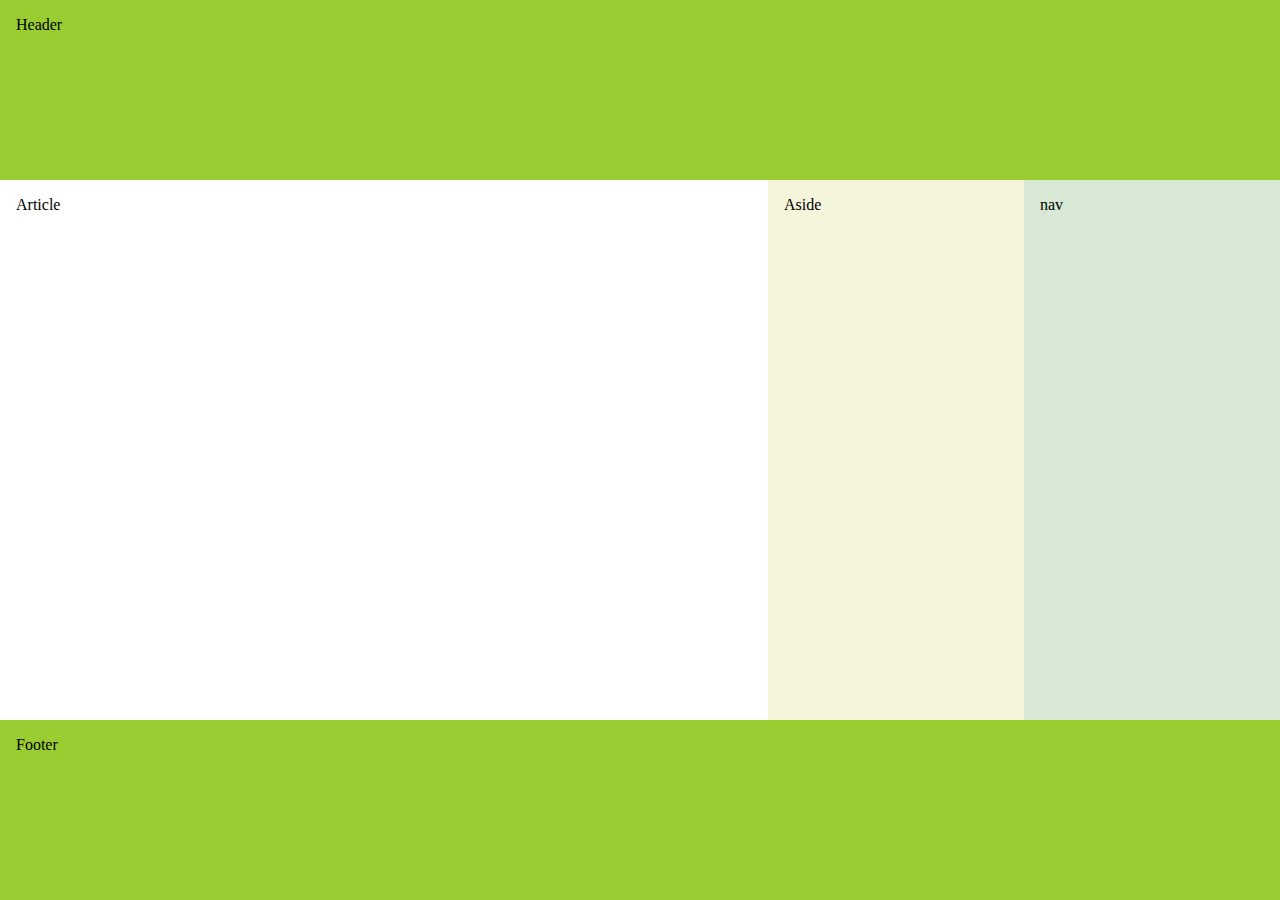
<file: websitelayout/com.bridgeLabz/pages/index.html>
<!DOCTYPE html>
<html lang="en">
<head>
    <meta charset="UTF-8">
    <meta name="viewport" content="width=device-width, initial-scale=1.0">
    <title>Example Layout</title>
    <link rel="stylesheet" href="../assets/css/style.css">
</head>
<body>
    <header>Header</header>

    <div id="main">
        <article>Article</article>
        <nav>nav</nav>
        <aside>Aside</aside>
    </div>

    <footer>Footer</footer>
</body>
</html>
</file>
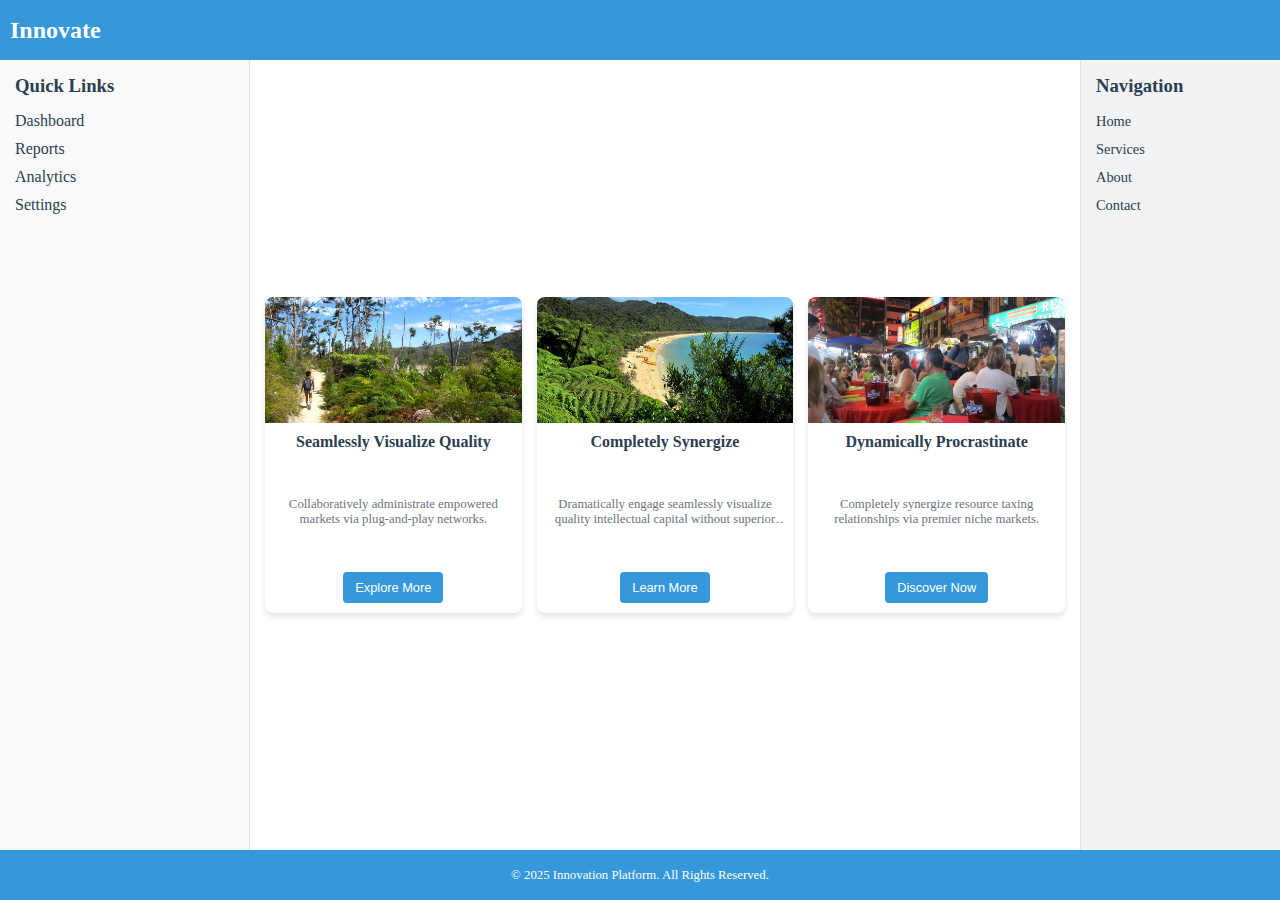
<file: websitelayout/com.bridgeLabz/pages/flexbox.html>
<!DOCTYPE html>
<html lang="en">
<head>
    <meta charset="UTF-8">
    <meta name="viewport" content="width=device-width, initial-scale=1.0">
    <title>Non-Scrollable Innovation Platform</title>
    <link rel="stylesheet" href="../assets/css/flexbox.css">
</head>
<body>
    <div class="layout-container">
        <header class="site-header">
            <div class="logo">Innovate</div>
        </header>

        <aside class="sidebar">
            <nav class="sidebar-nav">
                <h3>Quick Links</h3>
                <ul>
                    <li><a href="#dashboard">Dashboard</a></li>
                    <li><a href="#reports">Reports</a></li>
                    <li><a href="#analytics">Analytics</a></li>
                    <li><a href="#settings">Settings</a></li>
                </ul>
            </nav>
        </aside>

        <main class="main-content">
            <section class="card-grid">
                <div class="card">
                    <div class="card-image">
                        <img src="../assets/images/pg1.jpg" alt="Visualization Concept">
                    </div>
                    <div class="card-content">
                        <h2>Seamlessly Visualize Quality</h2>
                        <p>Collaboratively administrate empowered markets via plug-and-play networks.</p>
                        <button class="btn">Explore More</button>
                    </div>
                </div>

                <div class="card">
                    <div class="card-image">
                        <img src="../assets/images/pg2.jpg" alt="Synergy Concept">
                    </div>
                    <div class="card-content">
                        <h2>Completely Synergize</h2>
                        <p>Dramatically engage seamlessly visualize quality intellectual capital without superior collaboration.</p>
                        <button class="btn">Learn More</button>
                    </div>
                </div>

                <div class="card">
                    <div class="card-image">
                        <img src="../assets/images/pg3.jpg" alt="Market Dynamics">
                    </div>
                    <div class="card-content">
                        <h2>Dynamically Procrastinate</h2>
                        <p>Completely synergize resource taxing relationships via premier niche markets.</p>
                        <button class="btn">Discover Now</button>
                    </div>
                </div>
            </section>
        </main>

        <nav class="main-nav">
            <h3>Navigation</h3>
            <ul>
                <li><a href="#home">Home</a></li>
                <li><a href="#services">Services</a></li>
                <li><a href="#about">About</a></li>
                <li><a href="#contact">Contact</a></li>
            </ul>
        </nav>

        <footer class="site-footer">
            <p>© 2025 Innovation Platform. All Rights Reserved.</p>
        </footer>
    </div>
</body>
</html>
</file>
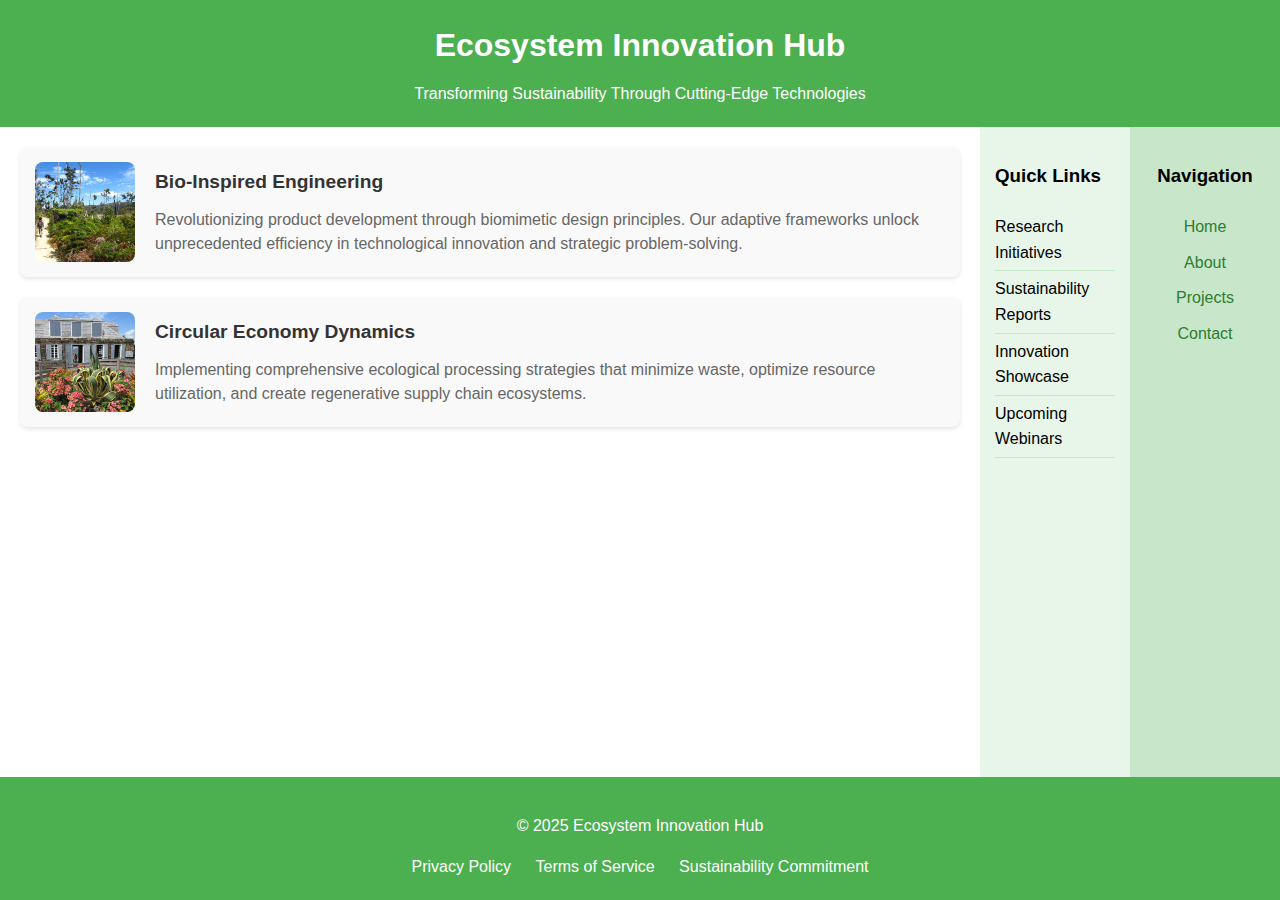
<file: websitelayout/com.bridgeLabz/pages/mediaobject.html>
<!DOCTYPE html>
<html lang="en">
<head>
    <meta charset="UTF-8">
    <meta name="viewport" content="width=device-width, initial-scale=1.0">
    <title>Innovative Ecosystem Solutions</title>
    <link rel="stylesheet" href="../assets/css/mediaobject.css">
    <link rel="stylesheet" href="../assets/css/mediaobjectlayout.css">
</head>
<body>
    <div class="container">
        <div class="header">
            <h1>Ecosystem Innovation Hub</h1>
            <p>Transforming Sustainability Through Cutting-Edge Technologies</p>
        </div>
        
        <div class="article">
            <div class="media-object">
                <div class="media-image">
                    <img src="../assets/images/pg1.jpg" alt="Advanced Organic Synthesis">
                </div>
                <div class="media-content">
                    <h2 class="media-title">Bio-Inspired Engineering</h2>
                    <p class="media-description">
                        Revolutionizing product development through biomimetic design principles. 
                        Our adaptive frameworks unlock unprecedented efficiency in technological 
                        innovation and strategic problem-solving.
                    </p>
                </div>
            </div>
            
            <div class="media-object">
                <div class="media-image">
                    <img src="../assets/images/pg7.jpg" alt="Sustainable Supply Chain">
                </div>
                <div class="media-content">
                    <h2 class="media-title">Circular Economy Dynamics</h2>
                    <p class="media-description">
                        Implementing comprehensive ecological processing strategies that 
                        minimize waste, optimize resource utilization, and create regenerative 
                        supply chain ecosystems.
                    </p>
                </div>
            </div>
        </div>
        
        <div class="aside">
            <h3>Quick Links</h3>
            <ul>
                <li>Research Initiatives</li>
                <li>Sustainability Reports</li>
                <li>Innovation Showcase</li>
                <li>Upcoming Webinars</li>
            </ul>
        </div>
        <div class="nav">
            <h3>Navigation</h3>
            <a href="#">Home</a>
            <a href="#">About</a>
            <a href="#">Projects</a>
            <a href="#">Contact</a>
        </div>
        
        <div class="footer">
            <p>&copy; 2025 Ecosystem Innovation Hub</p>
            <div class="footer-links">
                <a href="#">Privacy Policy</a>
                <a href="#">Terms of Service</a>
                <a href="#">Sustainability Commitment</a>
            </div>
        </div>
    </div>
</body>
</html>
</file>
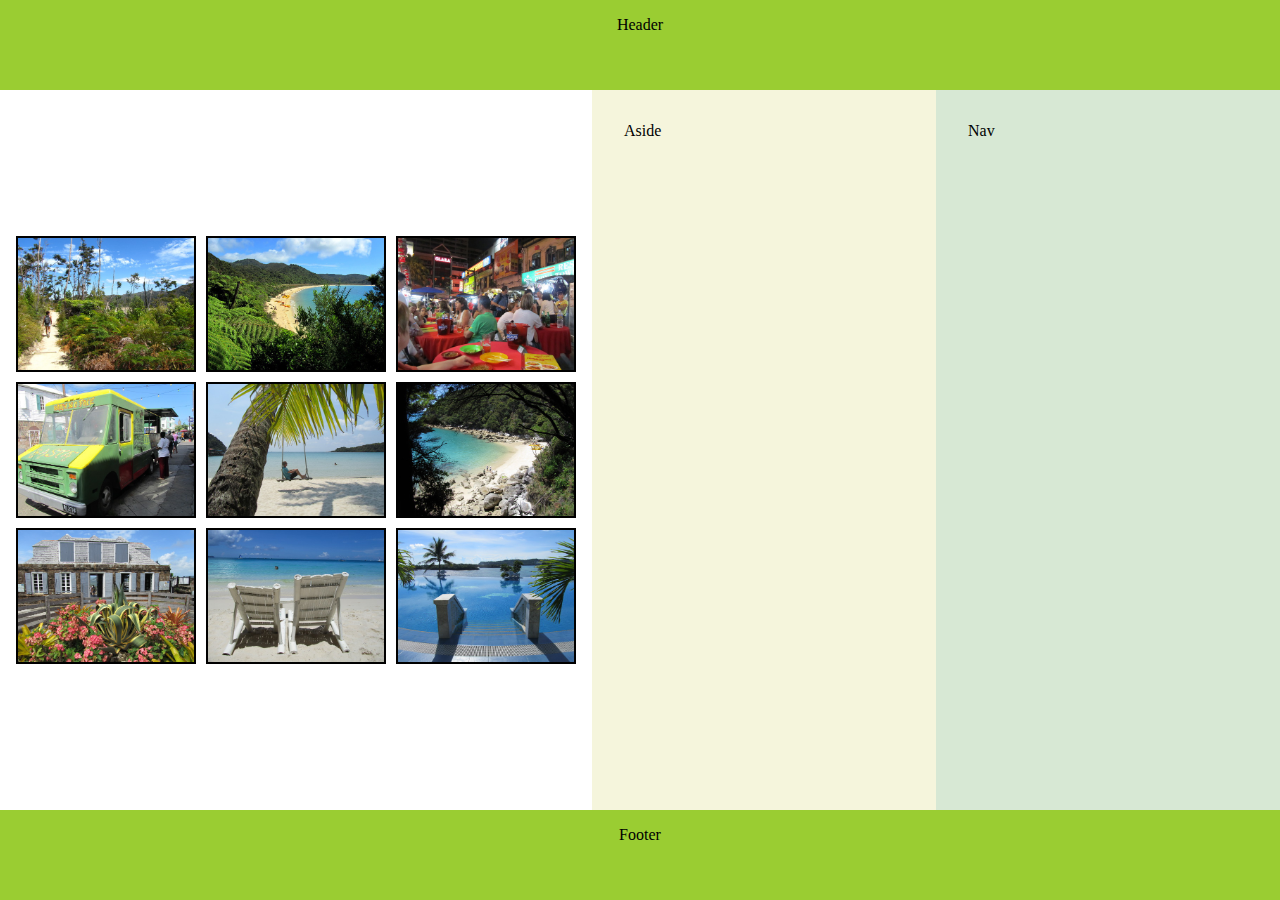
<file: websitelayout/com.bridgeLabz/pages/photogallery.html>
<!DOCTYPE html>
<html lang="en">
<head>
    <meta charset="UTF-8">
    <meta name="viewport" content="width=device-width, initial-scale=1.0">
    <title>Image Grid Layout</title>
    <link rel="stylesheet" href="../assets/css/photogallery.css">
</head>
<body>

    <header>Header</header>

    <div id="main">
        <article>
            <div class="image-grid">
                <img src="../assets/images/pg1.jpg" alt="Image 1">
                <img src="../assets/images/pg2.jpg" alt="Image 2">
                <img src="../assets/images/pg3.jpg" alt="Image 3">
                <img src="../assets/images/pg4.jpg" alt="Image 4">
                <img src="../assets/images/pg5.jpg" alt="Image 5">
                <img src="../assets/images/pg6.jpg" alt="Image 6">
                <img src="../assets/images/pg7.jpg" alt="Image 7">
                <img src="../assets/images/pg8.jpg" alt="Image 8">
                <img src="../assets/images/pg9.jpg" alt="Image 9">
            </div>
        </article>
        <aside>Aside</aside>    
        <nav>Nav</nav>
    </div>

    <footer>Footer</footer>

</body>
</html>
</file>
<file: websitelayout/com.bridgeLabz/assets/css/style.css>
* {
    box-sizing: border-box; 
    margin: 0;
    padding: 0;
}

body {
    display: flex;
    min-height: 100vh;
    flex-direction: column;
}

#main {
    display: flex;
    flex: 1;
}

#main > article {
    flex: 1;
    order: 1;
}

#main > nav, 
#main > aside {
    flex: 0 0 20vw;
}

#main > nav {
    background: #D7E8D4;
    order: 3;
}

#main > aside {
    background: beige;
    order: 2;
}

header, footer {
    background: yellowgreen;
    height: 20vh;
}

header, footer, article, nav, aside {
    padding: 1em;
}
</file>
<file: websitelayout/com.bridgeLabz/assets/css/flexbox.css>
:root {
    --primary-color: #3498db;
    --secondary-color: #2ecc71;
    --background-light: #ecf0f1;
    --text-color: #2c3e50;
    --card-background: #ffffff;
}

* {
    margin: 0;
    padding: 0;
    box-sizing: border-box;
}

html, body {
    height: 100%;
    overflow: hidden;
}

.layout-container {
    display: grid;
    grid-template-columns: 250px 1fr 200px;
    grid-template-rows: auto 1fr auto;
    grid-template-areas: 
        "header header header"
        "sidebar main navigation"
        "footer footer footer";
    height: 100vh;
    max-height: 100vh;
    width: 100vw;
    max-width: 100vw;
}

.site-header {
    grid-area: header;
    background-color: var(--primary-color);
    color: white;
    padding: 10px;
    display: flex;
    justify-content: space-between;
    align-items: center;
    height: 60px;
}

.logo {
    font-size: 1.5rem;
    font-weight: bold;
}

.sidebar {
    grid-area: sidebar;
    background-color: #f9f9f9;
    padding: 15px;
    border-right: 1px solid #e0e0e0;
    overflow: hidden;
}

.sidebar-nav h3 {
    margin-bottom: 15px;
    color: var(--text-color);
}

.sidebar-nav ul {
    list-style-type: none;
}

.sidebar-nav ul li {
    margin-bottom: 10px;
}

.sidebar-nav ul li a {
    text-decoration: none;
    color: var(--text-color);
    transition: color 0.3s ease;
}

.sidebar-nav ul li a:hover {
    color: var(--primary-color);
}

.main-content {
    grid-area: main;
    padding: 15px;
    display: flex;
    justify-content: center;
    align-items: center;
}

.card-grid {
    display: grid;
    grid-template-columns: repeat(3, 1fr);
    gap: 15px;
    max-width: 100%;
    max-height: 100%;
}

.card {
    background-color: var(--card-background);
    border-radius: 8px;
    box-shadow: 0 4px 6px rgba(0, 0, 0, 0.1);
    overflow: hidden;
    display: flex;
    flex-direction: column;
    max-height: 100%;
    transition: transform 0.3s ease, box-shadow 0.3s ease;
}

.card:hover {
    transform: scale(1.05);
    box-shadow: 0 8px 12px rgba(0, 0, 0, 0.15);
}

.card-image {
    height: 40%;
}

.card-image img {
    width: 100%;
    height: 100%;
    object-fit: cover;
    transition: transform 0.3s ease;
}

.card:hover .card-image img {
    transform: scale(1.1);
}

.card-content {
    padding: 10px;
    text-align: center;
    display: flex;
    flex-direction: column;
    justify-content: space-between;
    flex-grow: 1;
}

.card-content h2 {
    font-size: 1rem;
    margin-bottom: 10px;
    color: var(--text-color);
    transition: color 0.3s ease;
}

.card:hover .card-content h2 {
    color: var(--primary-color);
}

.card-content p {
    font-size: 0.8rem;
    margin-bottom: 10px;
    color: #6c757d;
    overflow: hidden;
    text-overflow: ellipsis;
    display: -webkit-box;
    -webkit-line-clamp: 2;
    line-clamp: 2;
    -webkit-box-orient: vertical;
}

.btn {
    background-color: var(--primary-color);
    color: white;
    padding: 8px 12px;
    border: none;
    border-radius: 4px;
    cursor: pointer;
    transition: background-color 0.3s ease;
    font-size: 0.8rem;
    align-self: center;
}

.btn:hover {
    background-color: #76b929;
}

.main-nav {
    grid-area: navigation;
    background-color: #f1f3f4;
    padding: 15px;
    border-left: 1px solid #e0e0e0;
    overflow: hidden;
}

.main-nav h3 {
    margin-bottom: 15px;
    color: var(--text-color);
}

.main-nav ul {
    list-style-type: none;
}

.main-nav ul li {
    margin-bottom: 10px;
}

.main-nav ul li a {
    text-decoration: none;
    color: var(--text-color);
    transition: color 0.3s ease;
    font-size: 0.9rem;
}

.main-nav ul li a:hover {
    color: var(--primary-color);
}

.site-footer {
    grid-area: footer;
    background-color: var(--primary-color);
    color: white;
    text-align: center;
    padding: 10px;
    height: 50px;
    display: flex;
    align-items: center;
    justify-content: center;
    font-size: 0.8rem;
}

@media screen and (max-width: 1024px) {
    .layout-container {
        grid-template-columns: 1fr;
        grid-template-areas: 
            "header"
            "sidebar"
            "main"
            "navigation"
            "footer";
    }

    .card-grid {
        grid-template-columns: 1fr;
    }
}
</file>
<file: websitelayout/com.bridgeLabz/assets/css/mediaobject.css>
.media-object {
    display: flex;
    align-items: center;
    gap: 20px;
    padding: 15px;
    background-color: #f9f9f9;
    border-radius: 8px;
    margin-bottom: 20px;
    box-shadow: 0 2px 4px rgba(0, 0, 0, 0.1);
    transition: all 0.3s ease;
}

.media-object:hover {
    transform: translateY(-5px);
    box-shadow: 0 5px 15px rgba(0, 0, 0, 0.2);
    background-color: #f0f0f0;
}

.media-image {
    flex-shrink: 0;
    width: 100px;
    height: 100px;
    overflow: hidden;
    border-radius: 8px;
    transition: transform 0.3s ease;
}

.media-object:hover .media-image {
    transform: scale(1.05);
}

.media-image img {
    width: 100%;
    height: 100%;
    object-fit: cover;
    transition: transform 0.3s ease;
}

.media-content {
    flex-grow: 1;
    transition: transform 0.3s ease;
}

.media-object:hover .media-content {
    transform: translateX(10px);
}

.media-title {
    margin: 0 0 10px 0;
    font-size: 1.2rem;
    color: #333;
    transition: color 0.3s ease;
}

.media-object:hover .media-title {
    color: #4CAF50;
}

.media-description {
    margin: 0;
    color: #666;
    line-height: 1.5;
}
</file>
<file: websitelayout/com.bridgeLabz/assets/css/mediaobjectlayout.css>
/* Layout Styles */
body, html {
    margin: 0;
    padding: 0;
    height: 100%;
    font-family: 'Arial', sans-serif;
    line-height: 1.6;
}

.container {
    display: grid;
    grid-template-rows: auto 1fr auto;
    grid-template-columns: 1fr 150px 150px;
    height: 100vh;
}

.header {
    grid-column: 1 / -1;
    background-color: #4CAF50;
    color: white;
    padding: 20px;
    text-align: center;
}

.header h1 {
    margin: 0;
    font-size: 2rem;
}

.header p {
    margin: 10px 0 0;
    font-size: 1rem;
}

.article {
    background-color: white;
    padding: 20px;
    overflow: hidden;
}

.aside {
    background-color: #E8F5E9;
    padding: 15px;
    text-align: left;
}

.aside ul {
    list-style-type: none;
    padding: 0;
}

.aside ul li {
    padding: 5px 0;
    border-bottom: 1px solid #C8E6C9;
}

.nav {
    background-color: #C8E6C9;
    display: flex;
    flex-direction: column;
    align-items: center;
    padding: 15px;
}

.nav a {
    color: #2E7D32;
    text-decoration: none;
    margin: 5px 0;
}

.footer {
    grid-column: 1 / -1;
    background-color: #4CAF50;
    color: white;
    padding: 20px;
    text-align: center;
}

.footer-links {
    margin-top: 10px;
}

.footer-links a {
    color: white;
    margin: 0 10px;
    text-decoration: none;
}
</file>
<file: websitelayout/com.bridgeLabz/assets/css/photogallery.css>
* {
    box-sizing: border-box;
    margin: 0;
    padding: 0;
}

body {
    display: flex;
    flex-direction: column;
    min-height: 100vh;
}

header, footer {
    background: yellowgreen;
    text-align: center;
    padding: 1em;
    flex: 0 0 10vh;
}

#main {
    display: flex;
    flex: 1;
}

article {
    flex: 2;
    padding: 1em;
    display: flex;
    justify-content: center;
    align-items: center;
}

.image-grid {
    display: grid;
    grid-template-columns: repeat(3, 1fr);
    grid-template-rows: auto;
    gap: 10px;
    width: 100%;
    max-width: 800px;
}

.image-grid img {
    width: 100%;
    height: auto;
    object-fit: cover;
    border: 2px solid black;
    background: white;
}

nav, aside {
    flex: 1;
    padding: 2em;
}

nav {
    background: #D7E8D4;
}

aside {
    background: beige;
}

/*text visibility*/
header {
    position: relative;
    z-index: 10;
}

/* Responsive Design */
@media (max-width: 800px) {
    #main {
        flex-direction: column;
    }

    article {
        height: auto;
    }

    .image-grid {
        grid-template-columns: repeat(2, 1fr);
    }

    nav, aside {
        width: 100%;
    }
}
</file>
